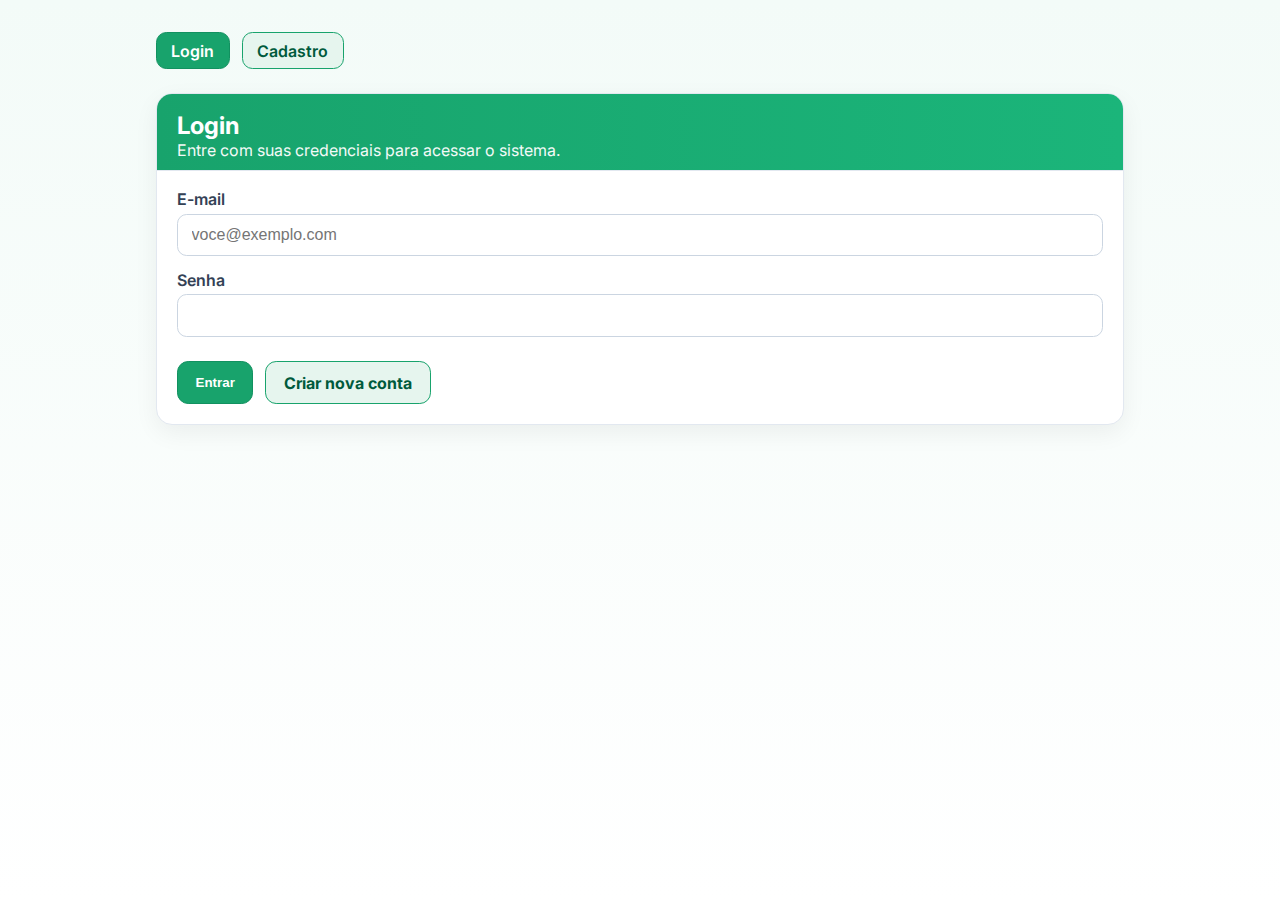
<file: index.html>
<!DOCTYPE html>
<html lang="pt-BR">
<head>
  <meta charset="utf-8"/>
  <meta name="viewport" content="width=device-width, initial-scale=1"/>
  <title>Login</title>
  <link rel="preconnect" href="https://fonts.gstatic.com" crossorigin />
  <link href="https://fonts.googleapis.com/css2?family=Inter:wght@400;500;600;700&display=swap" rel="stylesheet" />
  <link rel="stylesheet" href="assets/css/reset.css"/>
  <link rel="stylesheet" href="assets/css/styles.css"/>
</head>
<body>
  <main class="container">
    
    <nav class="nav" aria-label="Navegação principal">
      <a href="login.html" aria-current="page">Login</a>
      <a href="cadastro.html">Cadastro</a>
    </nav>
    
    <section class="card">
      <header class="card__header">
        <h1>Login</h1>
        <p>Entre com suas credenciais para acessar o sistema.</p>
      </header>
      <div class="card__body">
        <form class="grid" action="#" method="post" novalidate>
          <div class="field" style="grid-column: 1 / -1;">
            <label for="email">E-mail</label>
            <input id="email" name="email" type="email" placeholder="voce@exemplo.com" autocomplete="email" required />
          </div>

          <div class="field" style="grid-column: 1 / -1;">
            <label for="senha">Senha</label>
            <input id="senha" name="senha" type="password" autocomplete="current-password" required />
          </div>

          <div class="actions" style="grid-column: 1 / -1;">
            <button class="button" type="submit">Entrar</button>
            <a class="button secondary" href="cadastro.html">Criar nova conta</a>
          </div>

          <div id="erro-msg"></div>
        </form>
      </div>
    </section>
  </main>
  <script src="assets/js/login.js"></script>
</body>
</html>
</file>
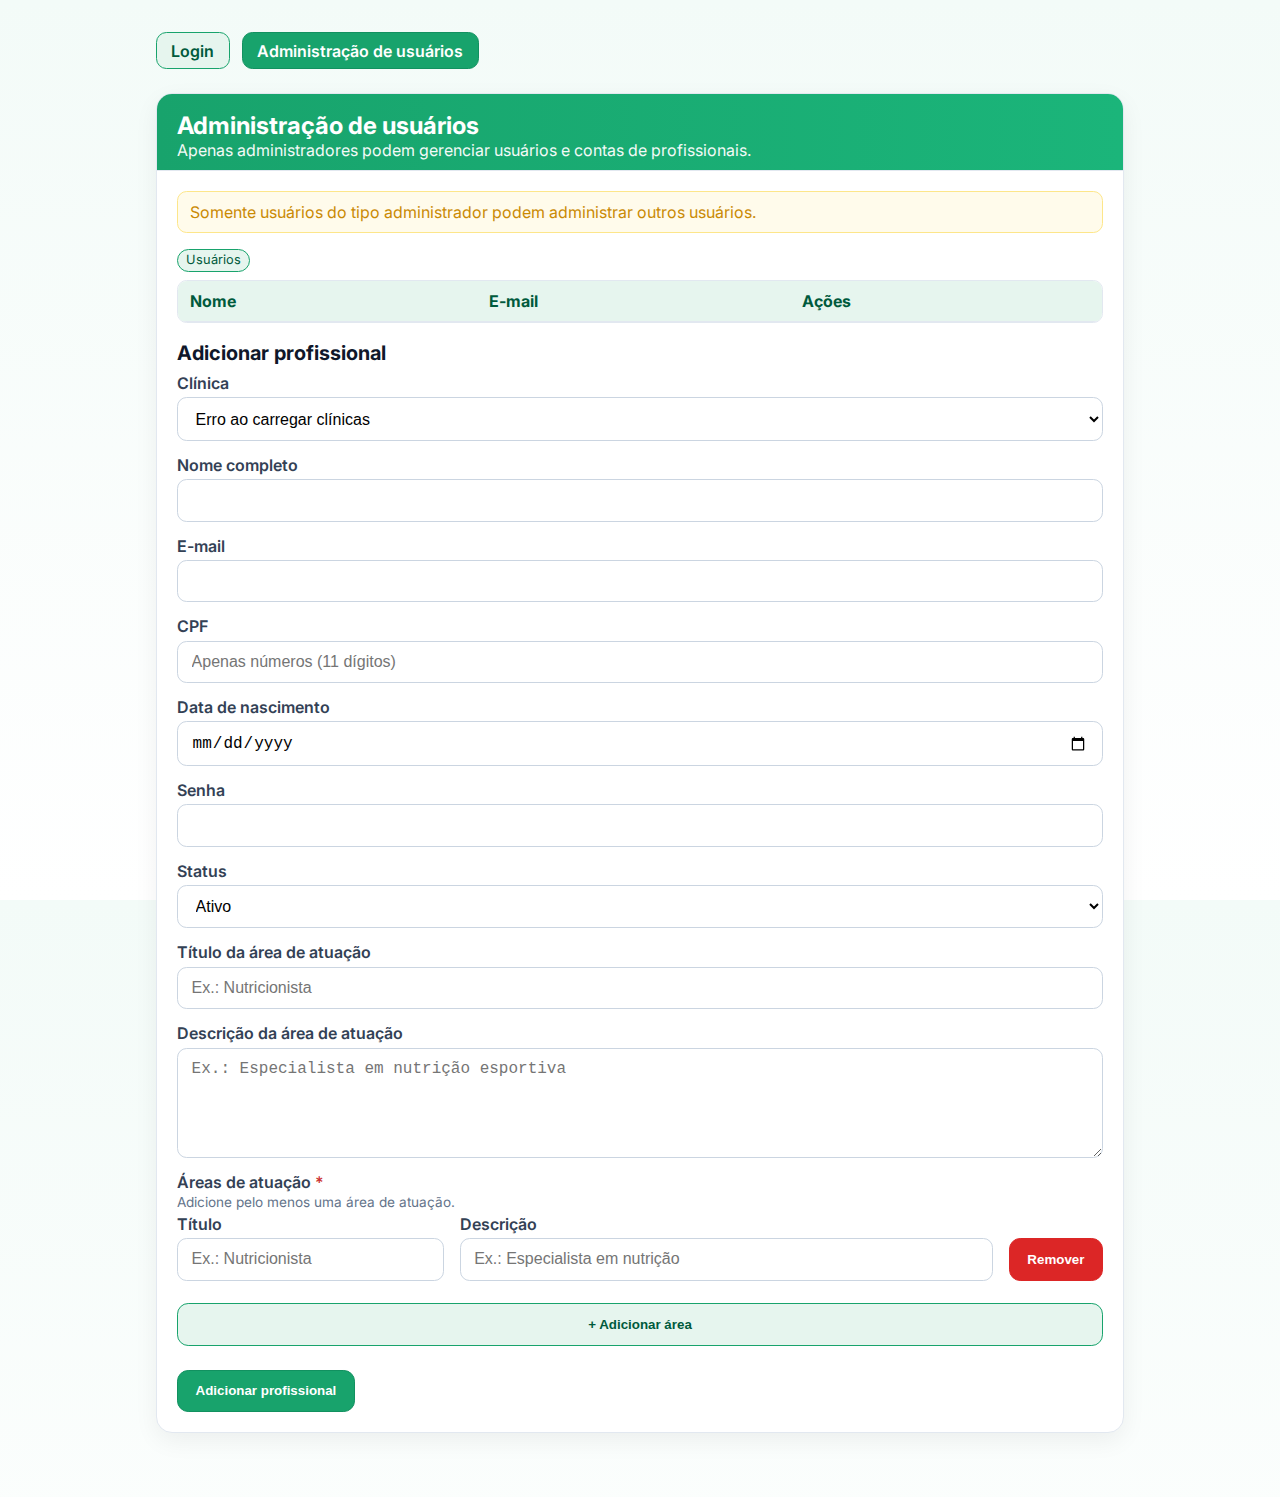
<file: admin.html>
<!DOCTYPE html>
<html lang="pt-BR">
<head>
  <meta charset="utf-8"/>
  <meta name="viewport" content="width=device-width, initial-scale=1"/>
  <title>Administração de usuários</title>
  <link rel="preconnect" href="https://fonts.gstatic.com" crossorigin />
  <link href="https://fonts.googleapis.com/css2?family=Inter:wght@400;500;600;700&display=swap" rel="stylesheet" />
  <link rel="stylesheet" href="assets/css/reset.css"/>
  <link rel="stylesheet" href="assets/css/styles.css"/>
</head>
<body>
  <main class="container">
    
    <nav class="nav" aria-label="Navegação principal">
      <a href="index.html">Login</a>
      <a href="admin.html" aria-current="page">Administração de usuários</a>
    </nav>
    
    <section class="card">
      <header class="card__header">
        <h1>Administração de usuários</h1>
        <p>Apenas administradores podem gerenciar usuários e contas de profissionais.</p>
      </header>
      <div class="card__body">
        <div class="note" style="margin-bottom:1rem;">
          Somente usuários do tipo <strong>administrador</strong> podem administrar outros usuários.
        </div>

        <h2 class="badge">Usuários</h2>
        <div class="table" style="margin-top:.5rem;">
          <table>
            <thead>
              <tr>
                <th>Nome</th>
                <th>E-mail</th>
                <th>Ações</th>
              </tr>
            </thead>
            <tbody>
              </tbody>
          </table>
        </div>

        <div class="space"></div>
        <h3>Adicionar profissional</h3>
        <form class="grid" action="#" method="post" novalidate>
          
          <div class="field" style="grid-column: 1 / -1;">
            <label for="clinica-prof">Clínica</label>
            <select id="clinica-prof" name="clinica_prof" required>
              <option value="">Carregando clínicas...</option>
            </select>
          </div>

          <div class="field">
            <label for="nome-prof">Nome completo</label>
            <input id="nome-prof" name="nome_prof" type="text" required />
          </div>

          <div class="field">
            <label for="email-prof">E-mail</label>
            <input id="email-prof" name="email_prof" type="email" required />
          </div>

          <div class="field">
            <label for="cpf-prof">CPF</label>
            <input id="cpf-prof" name="cpf_prof" type="text" inputmode="numeric" pattern="\d{11}" placeholder="Apenas números (11 dígitos)" required />
          </div>

          <div class="field">
            <label for="nascimento-prof">Data de nascimento</label>
            <input id="nascimento-prof" name="nascimento_prof" type="date" required />
          </div>

          <div class="field">
            <label for="senha-prof">Senha</label>
            <input id="senha-prof" name="senha_prof" type="password" minlength="6" required />
          </div>

          <div class="field">
            <label for="status-prof">Status</label>
            <select id="status-prof" name="status_prof" required>
              <option value="ativo">Ativo</option>
              <option value="inativo">Inativo</option>
            </select>
          </div>

          <div class="field" style="grid-column: 1 / -1;">
            <label for="titulo-area">Título da área de atuação</label>
            <input id="titulo-area" name="titulo_area" type="text" placeholder="Ex.: Nutricionista" required />
          </div>

          <div class="field" style="grid-column: 1 / -1;">
            <label for="descricao-area">Descrição da área de atuação</label>
            <textarea id="descricao-area" name="descricao_area" rows="3" placeholder="Ex.: Especialista em nutrição esportiva" required></textarea>
          </div>

          <div class="field" style="grid-column: 1 / -1;">
            <label>Áreas de atuação <span style="color: #c33;">*</span></label>
            <small class="help">Adicione pelo menos uma área de atuação.</small>
            <div id="areas-container"></div>
            <button type="button" class="button secondary" onclick="adicionarArea()" style="margin-top: 0.5rem;">+ Adicionar área</button>
          </div>

          <div class="actions" style="grid-column:1/-1;">
            <button class="button" type="submit">Adicionar profissional</button>
          </div>

          <div id="erro-msg" style="grid-column: 1 / -1;"></div>
        </form>

      </div>
    </section>
  </main>
  <script src="assets/js/admin.js"></script>
</body>
</html>
</file>
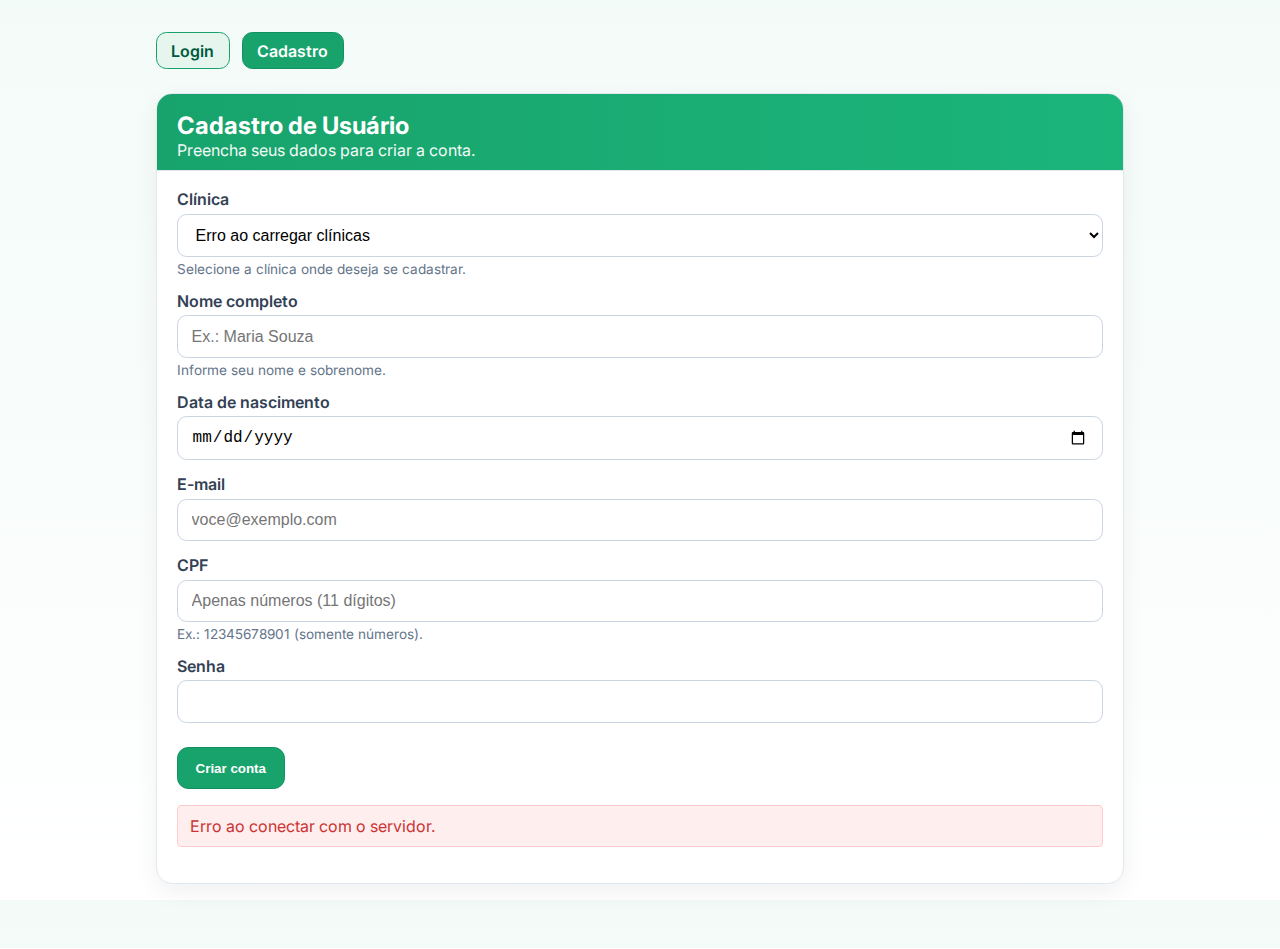
<file: cadastro.html>
<!DOCTYPE html>
<html lang="pt-BR">
<head>
  <meta charset="utf-8"/>
  <meta name="viewport" content="width=device-width, initial-scale=1"/>
  <title>Cadastro de Usuário</title>
  <link rel="preconnect" href="https://fonts.gstatic.com" crossorigin />
  <link href="https://fonts.googleapis.com/css2?family=Inter:wght@400;500;600;700&display=swap" rel="stylesheet" />
  <link rel="stylesheet" href="assets/css/reset.css"/>
  <link rel="stylesheet" href="assets/css/styles.css"/>
</head>
<body>
  <main class="container">
    
    <nav class="nav" aria-label="Navegação principal">
      <a href="index.html">Login</a>
      <a href="cadastro.html" aria-current="page">Cadastro</a>
    </nav>
    
    <section class="card">
      <header class="card__header">
        <h1>Cadastro de Usuário</h1>
        <p>Preencha seus dados para criar a conta.</p>
      </header>
      <div class="card__body">
        <form class="grid" action="#" method="post" novalidate>
          
          <div class="field" style="grid-column: 1 / -1;">
            <label for="clinica">Clínica</label>
            <select id="clinica" name="clinica" required>
              <option value="">Carregando clínicas...</option>
            </select>
            <small class="help">Selecione a clínica onde deseja se cadastrar.</small>
          </div>
          
          <div class="field" style="grid-column: 1 / -1;">
            <label for="nome">Nome completo</label>
            <input id="nome" name="nome" type="text" placeholder="Ex.: Maria Souza" autocomplete="name" required />
            <small class="help">Informe seu nome e sobrenome.</small>
          </div>

          <div class="field">
            <label for="nascimento">Data de nascimento</label>
            <input id="nascimento" name="nascimento" type="date" required />
          </div>

          <div class="field">
            <label for="email">E-mail</label>
            <input id="email" name="email" type="email" placeholder="voce@exemplo.com" autocomplete="email" required />
          </div>

          <div class="field">
            <label for="cpf">CPF</label>
            <input id="cpf" name="cpf" type="text" inputmode="numeric" pattern="\d{11}" placeholder="Apenas números (11 dígitos)" required />
            <small class="help">Ex.: 12345678901 (somente números).</small>
          </div>

          <div class="field">
            <label for="senha">Senha</label>
            <input id="senha" name="senha" type="password" minlength="6" autocomplete="new-password" required />
          </div>

          <div class="actions" style="grid-column: 1 / -1;">
            <button class="button" type="submit">Criar conta</button>
          </div>

          <div id="erro-msg"></div>
        </form>
      </div>
    </section>
  </main>
  <script src="assets/js/cadastro.js"></script>
</body>
</html>
</file>
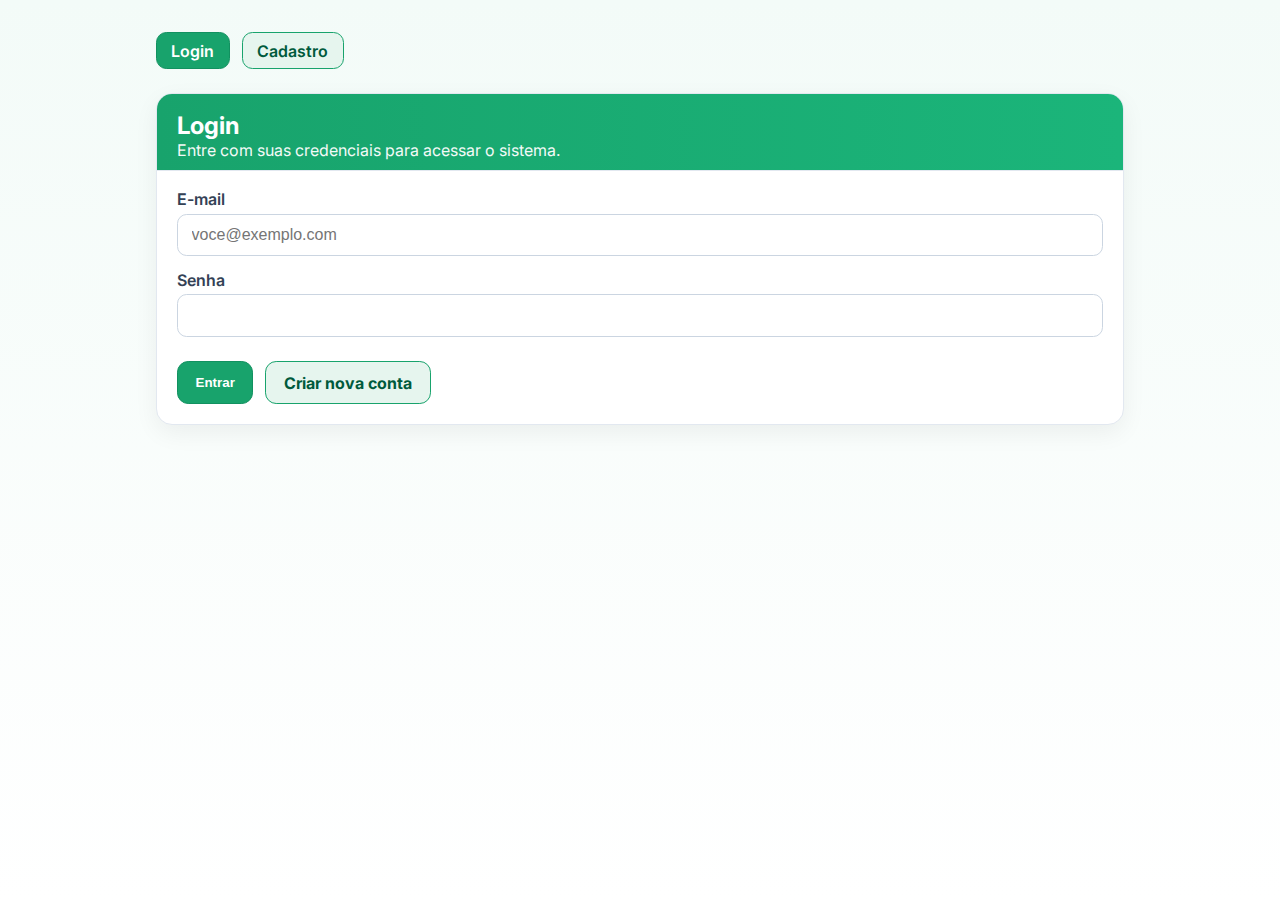
<file: consultas.html>
<!DOCTYPE html>
<html lang="pt-BR">
<head>
  <meta charset="utf-8"/>
  <meta name="viewport" content="width=device-width, initial-scale=1"/>
  <title>Gestão de consultas (Profissional)</title>
  <link rel="preconnect" href="https://fonts.gstatic.com" crossorigin />
  <link href="https://fonts.googleapis.com/css2?family=Inter:wght@400;500;600;700&display=swap" rel="stylesheet" />
  <link rel="stylesheet" href="assets/css/reset.css"/>
  <link rel="stylesheet" href="assets/css/styles.css"/>
</head>
<body>
  <main class="container">
    
    <nav class="nav" aria-label="Navegação principal">
      <a href="index.html">Login</a>
      <a href="consultas.html" aria-current="page">Gestão de consultas</a>
    </nav>
    
    <section class="card">
      <header class="card__header">
        <h1>Gestão de Consultas</h1>
        <p>Gerencie suas solicitações pendentes e agendamentos confirmados.</p>
      </header>
      
      <div class="card__body">
        
        <div id="msg-feedback"></div>

        <h2 class="badge">Solicitações Pendentes</h2>
        <div class="table" style="margin-top:.5rem;">
          <table>
            <thead>
              <tr>
                <th>Paciente</th>
                <th>Tipo</th>
                <th>Data</th>
                <th>Hora</th>
                <th>Ações</th>
              </tr>
            </thead>
            <tbody id="lista-pendentes">
              <tr><td colspan="5" style="text-align:center">Carregando solicitações...</td></tr>
            </tbody>
          </table>
        </div>

        <div class="space"></div>

        <h2 class="badge">Agendamentos Futuros</h2>
        <div class="table" style="margin-top:.5rem;">
          <table>
            <thead>
              <tr>
                <th>Paciente</th>
                <th>Data</th>
                <th>Hora</th>
                <th>Tipo</th>
                <th>Ações</th>
              </tr>
            </thead>
            <tbody id="lista-agendados">
              <tr><td colspan="5" style="text-align:center">Carregando agendamentos...</td></tr>
            </tbody>
          </table>
        </div>

      </div>
    </section>
  </main>

  <div id="modal-justificativa" class="modal-overlay">
    <div class="modal-content">
      <h3 id="modal-titulo">Justificativa</h3>
      <form id="form-justificativa">
        <div class="field">
          <label for="texto-justificativa">Motivo (até 300 caracteres):</label>
          <textarea id="texto-justificativa" name="justificativa" maxlength="300" 
                    placeholder="Descreva o motivo..." required style="width:100%; height:100px; margin-top:0.5rem;"></textarea>
        </div>
        <div class="actions" style="display: flex; gap: 1rem; justify-content: flex-end; margin-top: 1rem;">
          <button type="button" class="button" onclick="fecharModal()">Voltar</button>
          <button type="submit" class="button danger">Confirmar</button>
        </div>
      </form>
    </div>
  </div>

  <script src="assets/js/consulta.js"></script>
</body>
</html>
</file>
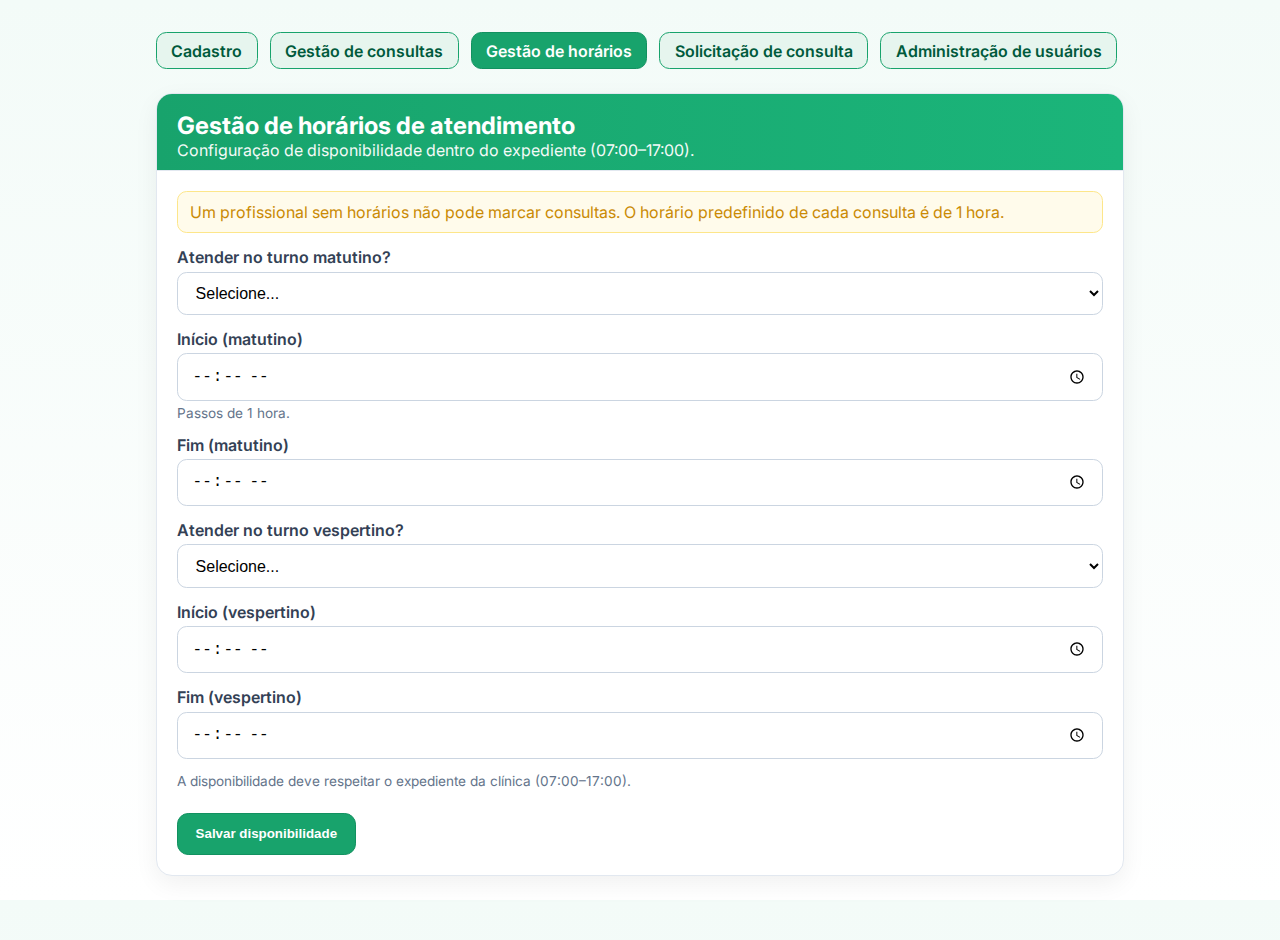
<file: horarios.html>
<!DOCTYPE html>
<html lang="pt-BR">
<head>
  <meta charset="utf-8"/>
  <meta name="viewport" content="width=device-width, initial-scale=1"/>
  <title>Gestão de horários de atendimento</title>
  <link rel="preconnect" href="https://fonts.gstatic.com" crossorigin />
  <link href="https://fonts.googleapis.com/css2?family=Inter:wght@400;500;600;700&display=swap" rel="stylesheet" />
  <link rel="stylesheet" href="assets/css/reset.css"/>
  <link rel="stylesheet" href="assets/css/styles.css"/>
</head>
<body>
  <main class="container">
    
    <nav class="nav" aria-label="Navegação principal">
      <a href="index.html" >Cadastro</a>
      <a href="consultas.html" >Gestão de consultas</a>
      <a href="horarios.html" aria-current="page">Gestão de horários</a>
      <a href="solicitacao.html" >Solicitação de consulta</a>
      <a href="admin.html" >Administração de usuários</a>
    </nav>
    

<section class="card">
  <header class="card__header">
    <h1>Gestão de horários de atendimento</h1>
    <p>Configuração de disponibilidade dentro do expediente (07:00–17:00).</p>
  </header>
  <div class="card__body">
    <div class="note" style="margin-bottom:1rem;">
      Um profissional sem horários não pode marcar consultas. O horário predefinido de cada consulta é de 1 hora.
    </div>

    <form class="grid" action="#" method="post" novalidate>
      <div class="field">
        <label for="turno-matutino">Atender no turno matutino?</label>
        <select id="turno-matutino" name="turno_matutino" required>
          <option value="" selected disabled>Selecione...</option>
          <option value="sim">Sim</option>
          <option value="nao">Não</option>
        </select>
      </div>

      <div class="field">
        <label for="inicio-matutino">Início (matutino)</label>
        <input id="inicio-matutino" name="inicio_matutino" type="time" min="07:00" max="12:00" step="3600" />
        <small class="help">Passos de 1 hora.</small>
      </div>

      <div class="field">
        <label for="fim-matutino">Fim (matutino)</label>
        <input id="fim-matutino" name="fim_matutino" type="time" min="08:00" max="12:00" step="3600" />
      </div>

      <div class="field">
        <label for="turno-vespertino">Atender no turno vespertino?</label>
        <select id="turno-vespertino" name="turno_vespertino" required>
          <option value="" selected disabled>Selecione...</option>
          <option value="sim">Sim</option>
          <option value="nao">Não</option>
        </select>
      </div>

      <div class="field">
        <label for="inicio-vespertino">Início (vespertino)</label>
        <input id="inicio-vespertino" name="inicio_vespertino" type="time" min="13:00" max="17:00" step="3600" />
      </div>

      <div class="field">
        <label for="fim-vespertino">Fim (vespertino)</label>
        <input id="fim-vespertino" name="fim_vespertino" type="time" min="13:00" max="17:00" step="3600" />
      </div>

      <div class="field" style="grid-column:1/-1;">
        <small class="help">A disponibilidade deve respeitar o expediente da clínica (07:00–17:00).</small>
      </div>

      <div class="actions" style="grid-column:1/-1;">
        <button class="button" type="submit">Salvar disponibilidade</button>
      </div>
    </form>
  </div>
</section>
  </main>
</body>
</html>
</file>
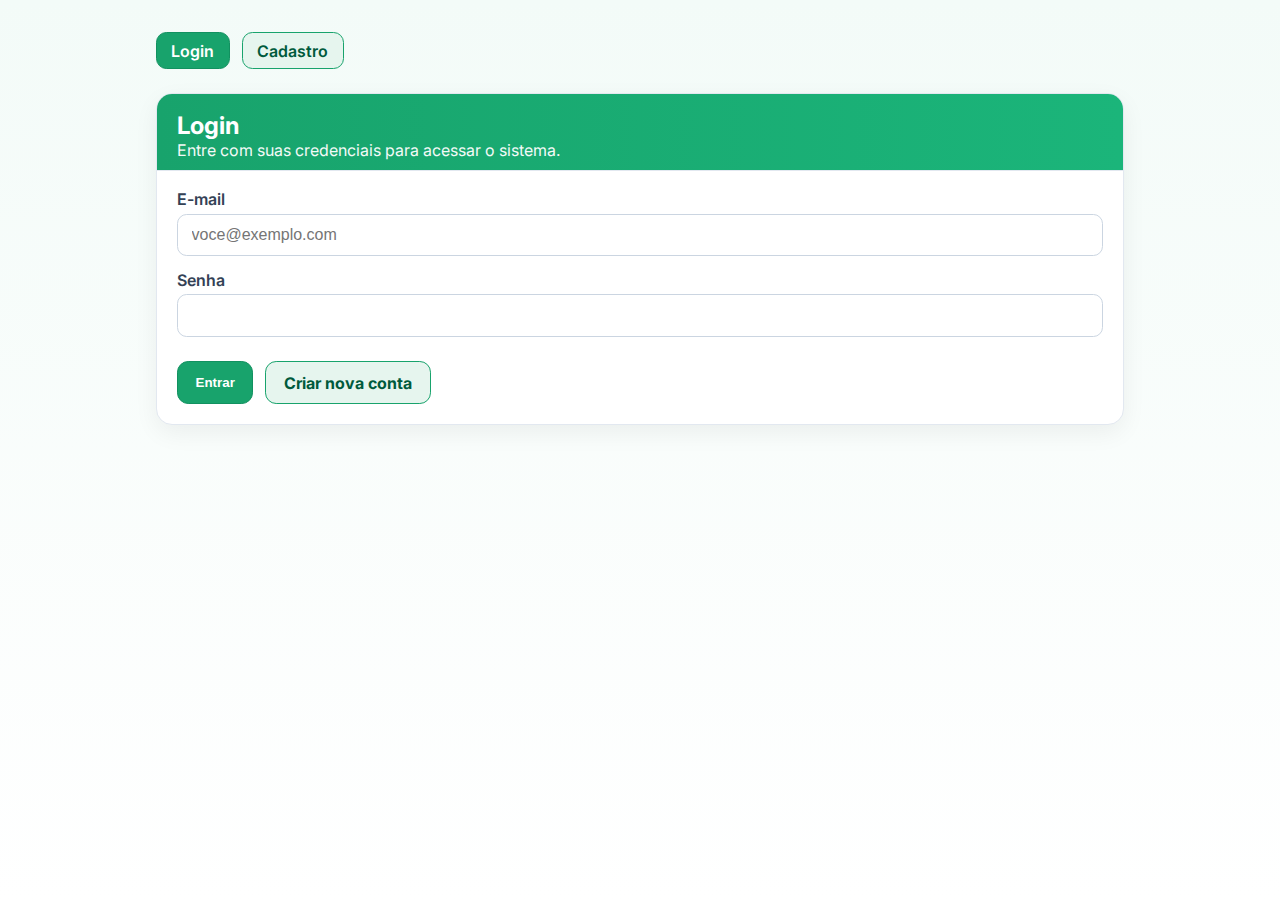
<file: solicitacao.html>
<!DOCTYPE html>
<html lang="pt-BR">
<head>
  <meta charset="utf-8"/>
  <meta name="viewport" content="width=device-width, initial-scale=1"/>
  <title>Solicitação de consulta (Paciente)</title>
  <link rel="preconnect" href="https://fonts.gstatic.com" crossorigin />
  <link href="https://fonts.googleapis.com/css2?family=Inter:wght@400;500;600;700&display=swap" rel="stylesheet" />
  <link rel="stylesheet" href="assets/css/reset.css"/>
  <link rel="stylesheet" href="assets/css/styles.css"/>
</head>
<body>
  <main class="container">
    
    <nav class="nav" aria-label="Navegação principal">
      <a href="index.html">Login</a>
      <a href="solicitacao.html" aria-current="page">Solicitação de consulta</a>
    </nav>

    <section class="card">
      <header class="card__header">
        <h1>Solicitar consulta</h1>
        <p>Escolha o tipo, profissional e horário disponível.</p>
      </header>
      <div class="card__body">
        <form class="grid" action="#" method="post" novalidate>
          
          <div class="field">
            <label for="tipo">Tipo de consulta</label>
            <select id="tipo" name="tipo" required>
              <option value="" disabled selected>Selecione...</option>
              <option value="TELEMEDICINA">Telemedicina</option>
              <option value="PRESENCIAL">Presencial</option>
              <option value="DOMICILIAR">Domiciliar</option>
            </select>
          </div>

          <div class="field">
            <label for="profissional">Profissional</label>
            <select id="profissional" name="profissional" required>
              <option value="" disabled selected>Carregando profissionais...</option>
            </select>
            <small class="help">Selecione o profissional desejado.</small>
          </div>

          <div class="field">
            <label for="data">Data desejada</label>
            <input id="data" name="data" type="date" required />
          </div>

          <div class="field">
            <label for="hora">Horário de início</label>
            <input id="hora" name="hora" type="time" min="07:00" max="17:00" step="3600" required />
            <small class="help">Blocos de 1 hora (07:00 às 17:00).</small>
          </div>

          <div id="campos-endereco" style="display: none; grid-column: 1 / -1;">
            <h3 style="margin-bottom: 1rem;">Endereço da consulta domiciliar</h3>
            <div class="grid">
              <div class="field">
                <label for="rua">Rua</label>
                <input id="rua" name="rua" type="text" maxlength="80" />
              </div>
              <div class="field">
                <label for="numero">Número</label>
                <input id="numero" name="numero" type="text" maxlength="10" />
              </div>
              <div class="field">
                <label for="bairro">Bairro</label>
                <input id="bairro" name="bairro" type="text" maxlength="80" />
              </div>
              <div class="field">
                <label for="cidade">Cidade</label>
                <input id="cidade" name="cidade" type="text" maxlength="20" />
              </div>
              <div class="field">
                <label for="estado">Estado</label>
                <input id="estado" name="estado" type="text" maxlength="20" placeholder="Ex: SP" />
              </div>
            </div>
          </div>

          <div class="actions" style="grid-column:1/-1;">
            <button class="button" type="submit">Enviar solicitação</button>
            <button class="button secondary" type="button" onclick="limparFormulario()">Cancelar</button>
          </div>

          <div id="erro-msg" style="grid-column: 1 / -1;"></div>
        </form>
      </div>
    </section>

    <div class="space"></div>

    <section class="card">
      <header class="card__header">
        <h1>Minhas Consultas</h1>
        <p>Acompanhe o status das suas solicitações.</p>
      </header>
      <div class="card__body">
        <div class="table">
          <table>
            <thead>
              <tr>
                <th>Profissional</th>
                <th>Tipo</th>
                <th>Data</th>
                <th>Hora</th>
                <th>Status</th>
              </tr>
            </thead>
            <tbody id="lista-consultas">
              <tr>
                <td colspan="5" style="text-align: center;">Carregando histórico...</td>
              </tr>
            </tbody>
          </table>
        </div>
      </div>
    </section>
    </main>
  <script src="assets/js/solicitacao.js"></script>
</body>
</html>
</file>
<file: assets/css/styles.css>
:root{
  --green-900:#005A3C;
  --green-800:#0D7A52;
  --green-700:#129160;
  --green-600:#18A36C;
  --green-500:#1BB57A;
  --green-100:#E6F5EE;
  --green-050:#F3FBF8;
  --gray-900:#0F172A;
  --gray-700:#334155;
  --gray-500:#64748B;
  --gray-300:#CBD5E1;
  --gray-200:#E2E8F0;
  --white:#FFFFFF;
  --red-600:#DC2626;
  --yellow-600:#CA8A04;
}

*{ box-sizing: border-box; }

html, body{
  height:100%;
  font-family: Inter, system-ui, -apple-system, Segoe UI, Roboto, Helvetica, Arial, 'Apple Color Emoji','Segoe UI Emoji';
  color: var(--gray-900);
  background: linear-gradient(180deg, var(--green-050), var(--white));
}

h3 {
  font-size:1.25rem;
  font-weight:700;
  margin-bottom: .75rem;
  margin-top: 0.75rem;
}

.container{
  max-width: 1000px;
  margin: 0 auto;
  padding: 2rem 1rem 4rem;
}

.nav{
  display:flex;
  gap: .75rem;
  flex-wrap: wrap;
  margin-bottom: 1.5rem;
}

.nav a{
  display:inline-flex;
  align-items:center;
  gap:.5rem;
  padding:.6rem .9rem;
  background: var(--green-100);
  color: var(--green-900);
  text-decoration:none;
  border:1px solid var(--green-600);
  border-radius:.65rem;
  font-weight:600;
}

.nav a[aria-current="page"]{
  background: var(--green-600);
  color: var(--white);
  border-color: var(--green-700);
}

.card{
  background: var(--white);
  border:1px solid var(--gray-200);
  border-radius: 1rem;
  box-shadow: 0 8px 24px rgba(0,0,0,.06);
  overflow:hidden;
}

.card__header{
  padding:1.25rem 1.25rem .75rem;
  border-bottom:1px solid var(--gray-200);
  background: linear-gradient(90deg, var(--green-600), var(--green-500));
  color: var(--white);
}
.card__header h1{
  font-size:1.5rem; font-weight:700;
}
.card__header p{ opacity:.95; margin-top:.25rem; }

.card__body{ padding:1.25rem; }

.grid{
  display:grid;
  gap:1rem;
}
.grid.cols-2{ grid-template-columns: repeat(2, minmax(0,1fr)); }
@media (max-width: 720px){
  .grid.cols-2{ grid-template-columns: 1fr; }
}

.field{ display:flex; flex-direction:column; gap:.4rem; }
label{ font-weight:600; color: var(--gray-700); }
input, select, textarea{
  width:100%;
  border:1px solid var(--gray-300);
  border-radius:.6rem;
  padding:.7rem .85rem;
  font-size:1rem;
  outline: none;
  transition: box-shadow .15s ease, border-color .15s ease;
  background:#fff;
}
textarea{ min-height: 110px; resize: vertical; }
input:focus, select:focus, textarea:focus{
  border-color: var(--green-600);
  box-shadow: 0 0 0 4px rgba(27,181,122, .15);
}
.help{ font-size:.85rem; color: var(--gray-500); }

.actions{
  display:flex;
  gap:.75rem;
  flex-wrap:wrap;
  margin-top: .5rem;
}
.button{
  appearance:none;
  border:1px solid var(--green-700);
  background: var(--green-600);
  color:#fff;
  font-weight:700;
  padding:.8rem 1.1rem;
  border-radius:.7rem;
  cursor:pointer;
  text-decoration:none;
  display:inline-block;
}
.button.secondary{
  background: var(--green-100);
  color: var(--green-900);
  border-color: var(--green-600);
}
.button.danger{
  background: var(--red-600);
  border-color: var(--red-600);
}
.badge{
  display:inline-block;
  padding:.25rem .5rem;
  border-radius:999px;
  font-size:.8rem;
  background: var(--green-100);
  color: var(--green-900);
  border:1px solid var(--green-600);
}
#erro-msg{
  display: none;
  background-color: #fee;
  border: 1px solid #fcc;
  color: #c33;
  padding: 12px;
  border-radius: 4px;
  margin-bottom: 16px;
  grid-column: 1 / -1;
}

/* tables */
.table{
  width:100%;
  border:1px solid var(--gray-200);
  border-radius:.6rem;
  overflow:hidden;
}
.table table{ width:100%; border-collapse: collapse; }
.table thead th{
  text-align:left;
  background: var(--green-100);
  color: var(--green-900);
  border-bottom:1px solid var(--gray-200);
  padding:.75rem;
  font-weight:700;
}
.table tbody td{
  padding:.7rem .75rem;
  border-bottom:1px solid var(--gray-200);
}
.table tbody tr:last-child td{ border-bottom:none; }

.note{
  padding:.75rem;
  background: #FFFBEB;
  border: 1px solid #FDE68A;
  color: var(--yellow-600);
  border-radius:.6rem;
}

.row{ display:flex; gap: .75rem; align-items: center; flex-wrap: wrap; }
.space{ height: .5rem; }
small.muted{ color: var(--gray-500); }

footer{ margin-top:1.25rem; color: var(--gray-500); font-size:.9rem; }

.modal {
      display: none;
      position: fixed;
      z-index: 1000;
      left: 0;
      top: 0;
      width: 100%;
      height: 100%;
      overflow: auto;
      background-color: rgba(0, 0, 0, 0.5);
    }

    .modal-content {
      background-color: #fff;
      margin: 2% auto;
      padding: 2rem;
      border-radius: 8px;
      width: 90%;
      max-width: 800px;
      max-height: 90vh;
      overflow-y: auto;
    }

    .modal-header {
      display: flex;
      justify-content: space-between;
      align-items: center;
      margin-bottom: 1.5rem;
    }

    .modal-header h2 {
      margin: 0;
    }

    .close-modal {
      font-size: 2rem;
      font-weight: bold;
      color: #999;
      cursor: pointer;
      background: none;
      border: none;
      padding: 0;
      line-height: 1;
    }

    .close-modal:hover {
      color: #333;
    }

    .checkbox-group {
      display: flex;
      flex-direction: column;
      gap: 0.5rem;
    }

    .checkbox-item {
      display: flex;
      align-items: center;
      gap: 0.5rem;
    }

    .checkbox-item input[type="checkbox"] {
      width: auto;
      margin: 0;
    }

    .modal-overlay {
      display: none;
      position: fixed; top: 0; left: 0; width: 100%; height: 100%;
      background: rgba(0,0,0,0.5);
      z-index: 1000;
      justify-content: center; align-items: center;
    }
    .modal-overlay.active { display: flex; }
    .modal-content {
      background: white; padding: 2rem; border-radius: 8px;
      width: 90%; max-width: 500px;
      box-shadow: 0 4px 6px rgba(0,0,0,0.1);
    }
    .hidden { display: none; }
    #msg-feedback { 
        display: none; padding: 1rem; margin-bottom: 1rem; border-radius: 4px; 
    }
</file>
